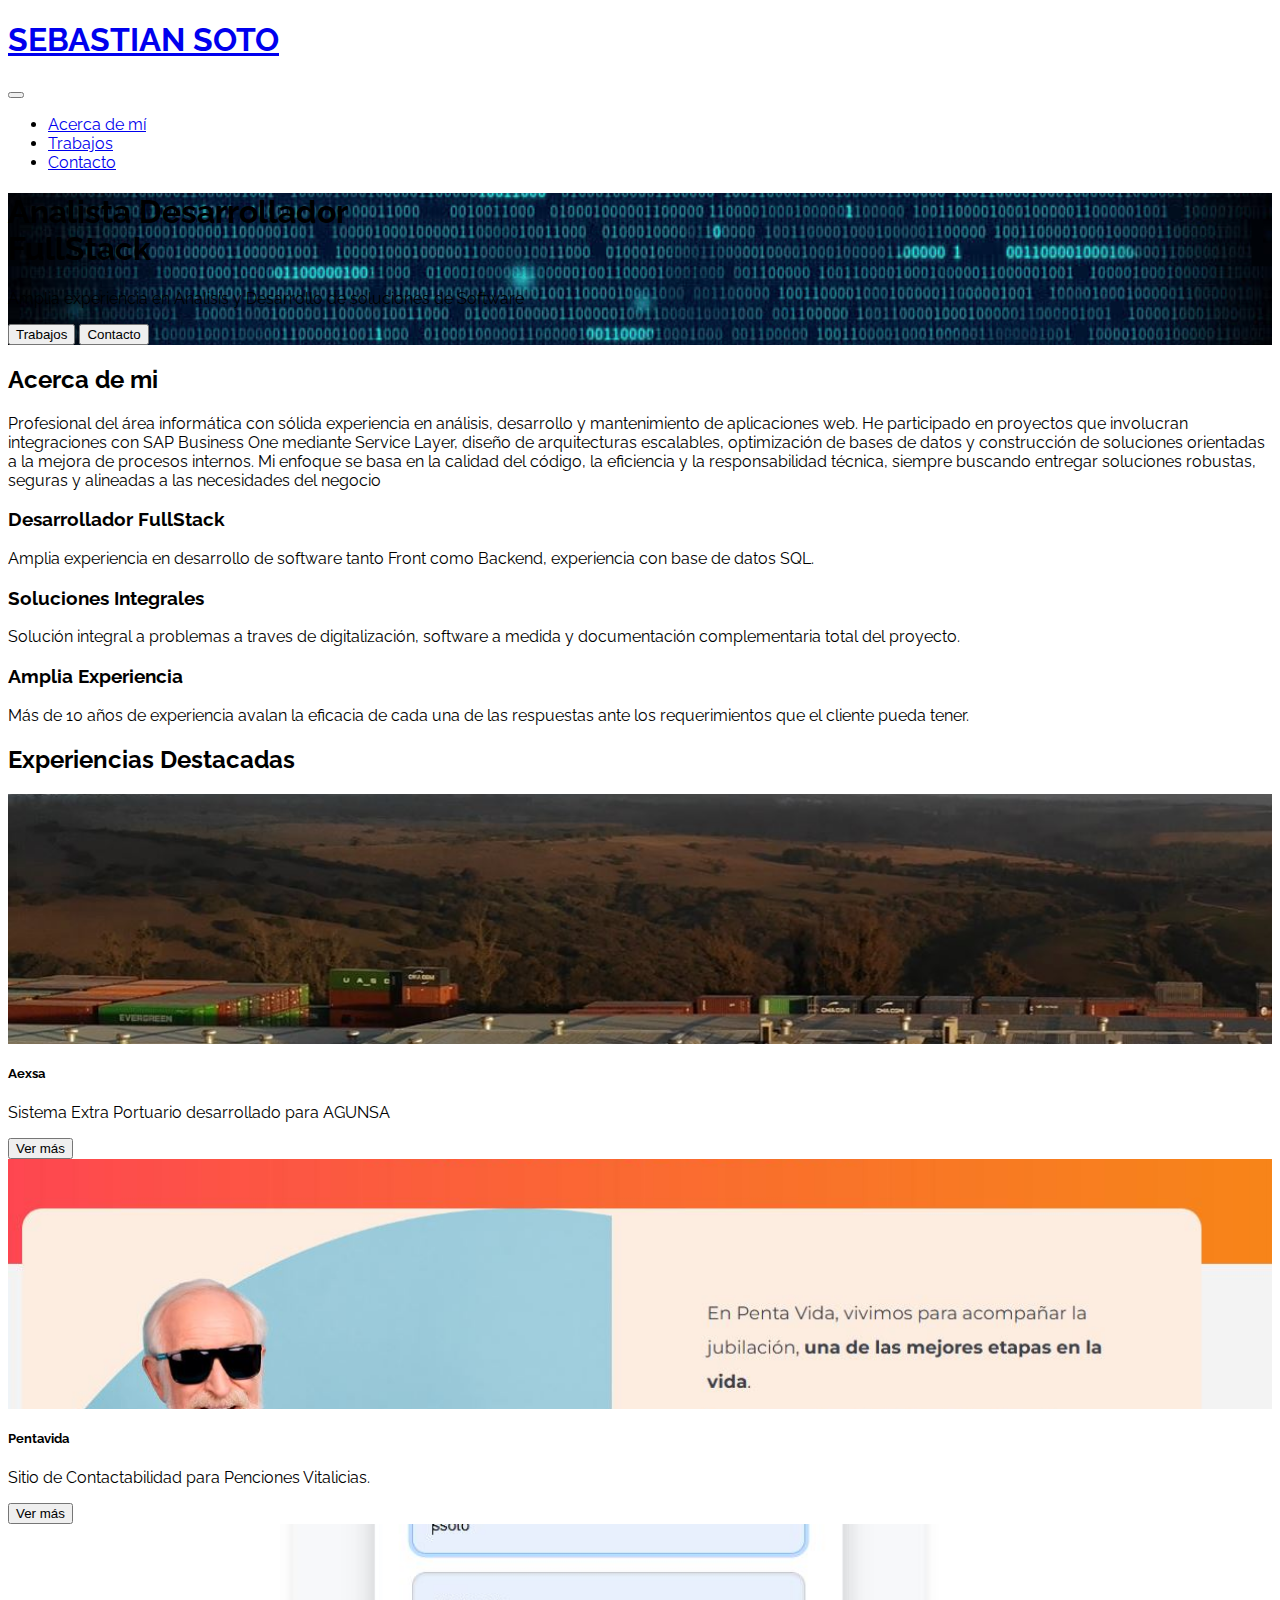
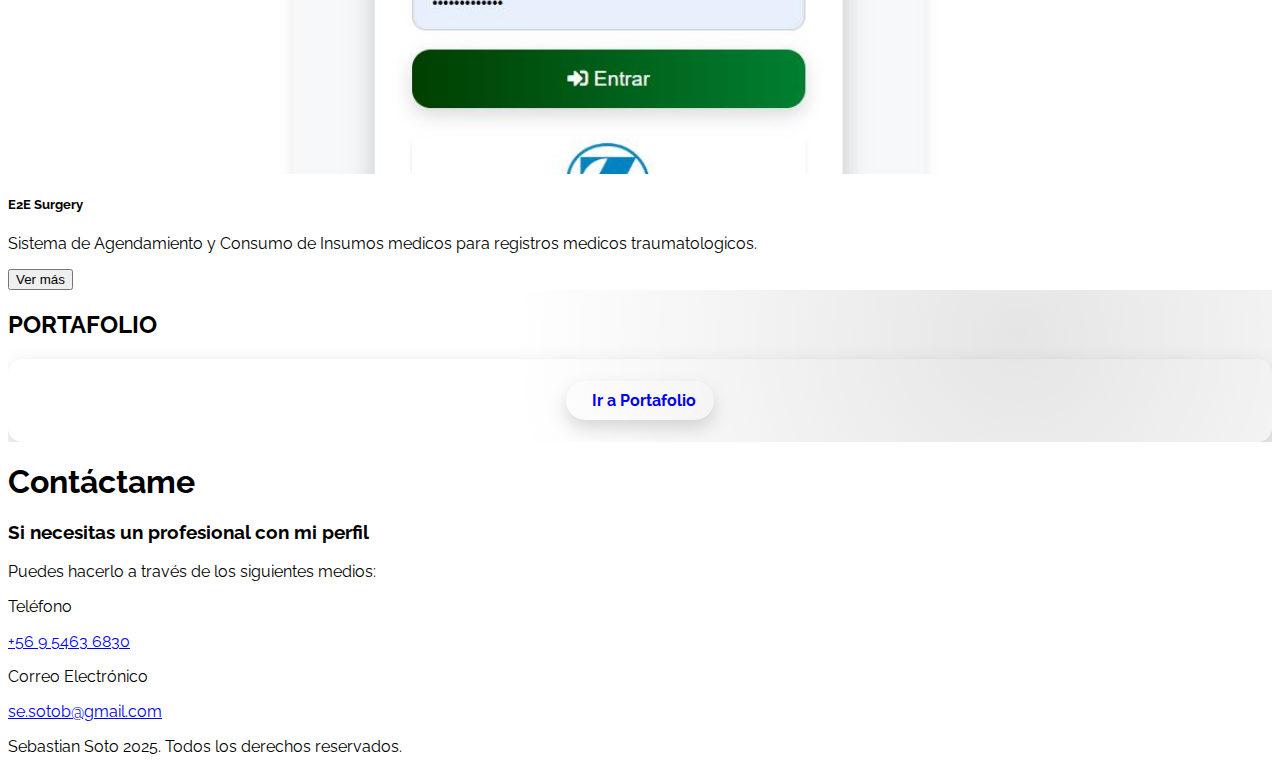
<file: index.html>
<!DOCTYPE html>
<html lang="en">

<head>
    <meta charset="UTF-8">
    <meta http-equiv="X-UA-Compatible" content="IE=edge">
    <meta name="viewport" content="width=device-width, initial-scale=1.0">
    <link rel="preconnect" href="https://fonts.googleapis.com">
    <link rel="preconnect" href="https://fonts.gstatic.com" crossorigin>
    <link href="https://fonts.googleapis.com/css2?family=Raleway:wght@400;700&display=swap" rel="stylesheet">
    <link href="https://cdn.jsdelivr.net/npm/bootstrap@5.1.3/dist/css/bootstrap.min.css" rel="stylesheet"
        integrity="sha384-1BmE4kWBq78iYhFldvKuhfTAU6auU8tT94WrHftjDbrCEXSU1oBoqyl2QvZ6jIW3" crossorigin="anonymous">
    <title>Sebastian Soto</title>
    <link rel="stylesheet" href="https://cdnjs.cloudflare.com/ajax/libs/font-awesome/5.9.0/css/all.min.css"
        integrity="sha512-q3eWabyZPc1XTCmF+8/LuE1ozpg5xxn7iO89yfSOd5/oKvyqLngoNGsx8jq92Y8eXJ/IRxQbEC+FGSYxtk2oiw=="
        crossorigin="anonymous" referrerpolicy="no-referrer" />
    <link rel="stylesheet" href="assets/css/estilos.css">
</head>

<body>
    <nav class="navbar navbar-expand-lg navbar-dark bg-dark fixed-top">
        <div class="container">
            <a class="navbar-brand" href="#Hero-Section">
                <h1>SEBASTIAN SOTO</h1>
            </a>
            <button class="navbar-toggler" type="button" data-bs-toggle="collapse"
                data-bs-target="#navbarSupportedContent" aria-controls="navbarSupportedContent" aria-expanded="false"
                aria-label="Toggle navigation">
                <span class="navbar-toggler-icon"></span>
            </button>
            <div class="collapse navbar-collapse" id="navbarSupportedContent">
                <ul class="navbar-nav ms-auto mb-2 mb-lg-0 fs-5">
                    <li class="nav-item">
                        <a class="nav-link" href="#Acerca-de-mi">Acerca de mí</a>
                    </li>
                    <li class="nav-item">
                        <a class="nav-link" href="#Mis-trabajos">Trabajos</a>
                    </li>
                    <li class="nav-item">
                        <a class="nav-link" href="#Contacto">Contacto</a>
                    </li>
                </ul>
            </div>
        </div>
    </nav>


    <header id="Hero-Section" class="text-light text-end py-5 mt-5">
        <div class="container">
            <div class="ms-auto col-12 col-md-7 ">
                <h1 class="display-1 fw-bold my-5">
                    Analista Desarrollador <br>FullStack
                </h1>
                <p class="my-5">
                    Amplia experiencia en Analisis y Desarrollo de soluciones de Software
                </p>
                <div class="mb-5 pb-5">
                    <button class="btn btn-lg btn-outline-info text-light me-4">Trabajos</button>
                    <button class="btn btn-lg btn-info text-light">Contacto</button>
                </div>
            </div>
        </div>
    </header>


    <section id="Acerca-de-mi" class="container text-center my-5">


        <h2 class="display-3 fw-bold my-4">Acerca de mi</h2>

        <p class="my-4">
            Profesional del área informática con sólida experiencia en análisis, desarrollo y mantenimiento de
            aplicaciones web.

            He participado en proyectos que involucran integraciones con SAP Business One mediante Service Layer, diseño
            de arquitecturas escalables, optimización de bases de datos y construcción de soluciones orientadas a la
            mejora de procesos internos.

            Mi enfoque se basa en la calidad del código, la eficiencia y la responsabilidad técnica, siempre buscando
            entregar soluciones robustas, seguras y alineadas a las necesidades del negocio
        </p>


        <div class="row">
            <div class="col-12 col-md-4">
                <i class="fas fa-code fa-3x my-3"></i>
                <h3 class="my-3 fw-bold">Desarrollador FullStack</h3>
                <p class="my-3">
                    Amplia experiencia en desarrollo de software tanto Front como Backend, experiencia con base de datos
                    SQL.
                </p>
            </div>
            <div class="col-12 col-md-4">
                <i class="fas fa-project-diagram fa-3x my-3"></i>
                <h3 class="my-3 fw-bold">Soluciones Integrales</h3>
                <p class="my-3">
                    Solución integral a problemas a traves de digitalización, software a medida y documentación
                    complementaria total del proyecto.
                </p>
            </div>
            <div class="col-12 col-md-4">
                <i class="fas fa-briefcase fa-3x my-3"></i>
                <h3 class="my-3 fw-bold">Amplia Experiencia</h3>
                <p class="my-3">
                    Más de 10 años de experiencia avalan la eficacia de cada una de las respuestas ante los
                    requerimientos que el cliente pueda tener.
                </p>
            </div>
        </div>
    </section>


    <section id="Mis-trabajos" class="my-5 p-5 bg-info">

        <h2 class="display-4 fw-bold text-center text-light mb-3">Experiencias Destacadas</h2>

        <div class="row">
            <div class="col-12 col-sm-4 py-2">
                <div class="card">
                    <div class="image-top" style="background-image: url(assets/img/card-1.jpg)"></div>
                    <div class="card-body">
                        <h5 class="card-title fw-bold">Aexsa </h5>
                        <p class="card-text">
                            Sistema Extra Portuario desarrollado para AGUNSA
                        </p>
                        <button type="button" class="btn btn-outline-info">
                            Ver más
                        </button>
                    </div>
                </div>
            </div>
            <div class="col-12 col-sm-4 py-2">
                <div class="card">
                    <div class="image-top" style="background-image: url(assets/img/card-2.jpg)"></div>
                    <div class="card-body">
                        <h5 class="card-title fw-bold">Pentavida</h5>
                        <p class="card-text">
                            Sitio de Contactabilidad para Penciones Vitalicias.
                        </p>
                        <button type="button" class="btn btn-outline-info">
                            Ver más
                        </button>
                    </div>
                </div>
            </div>
            <div class="col-12 col-sm-4 py-2">
                <div class="card">
                    <div class="image-top" style="background-image: url(assets/img/card-3.jpg)"></div>
                    <div class="card-body">
                        <h5 class="card-title fw-bold">E2E Surgery</h5>
                        <p class="card-text">
                            Sistema de Agendamiento y Consumo de Insumos medicos para registros medicos traumatologicos.
                        </p>
                        <button type="button" class="btn btn-outline-info">
                            Ver más
                        </button>
                    </div>
                </div>
            </div>
        </div>

    </section>

    <section id="Mi-Portafolio" class="my-5 p-5 bg-gris-claro">
        <h2 class="display-4 fw-bold text-center text-dark mb-3">PORTAFOLIO</h2>

        <div class="row">
            <div class="col-12 col-sm-4 py-2">
            </div>
            <div class="col-12 col-sm-4 py-2">
                <div class="card">
                                        <div class="card-body">
                        <a href="portafolio.html" class="btn btn-light btn-portafolio">
                            <i class="fas fa-external-link-alt me-2"></i>
                            Ir a Portafolio
                        </a>
                    </div>
                </div>
            </div>
            <div class="col-12 col-sm-4 py-2">
            </div>
        </div>
    </section>

    <section id="Contacto" class="container my-5">

        <h1 class="display-4 fw-bold text-center my-4">Contáctame</h1>
        <h3 class="fw-bold text-center my-4">Si necesitas un profesional con mi perfil</h3>

        <p class="text-center my-4 d-none d-md-block">
            Puedes hacerlo a través de los siguientes medios:
        </p>

        <div class="row justify-content-center text-center">

            <!-- Teléfono -->
            <div class="col-12 col-md-6 mb-4">
                <i class="fas fa-phone fa-2x text-info mb-2"></i>
                <p class="fw-bold mb-1">Teléfono</p>
                <a href="tel:+56954636830" class="fs-5 text-dark text-decoration-none">
                    +56 9 5463 6830
                </a>
            </div>

            <!-- Correo -->
            <div class="col-12 col-md-6 mb-4">
                <i class="fas fa-envelope fa-2x text-info mb-2"></i>
                <p class="fw-bold mb-1">Correo Electrónico</p>
                <a href="mailto:se.sotob@gmail.com" class="fs-5 text-dark text-decoration-none">
                    se.sotob@gmail.com
                </a>
            </div>

        </div>

    </section>



    <footer class="bg-dark text-center text-light p-4">
        <p class="mb-0">Sebastian Soto 2025. Todos los derechos reservados.</p>
    </footer>


    <script src="https://cdn.jsdelivr.net/npm/bootstrap@5.1.3/dist/js/bootstrap.bundle.min.js"
        integrity="sha384-ka7Sk0Gln4gmtz2MlQnikT1wXgYsOg+OMhuP+IlRH9sENBO0LRn5q+8nbTov4+1p"
        crossorigin="anonymous"></script>
</body>

</html>
</file>
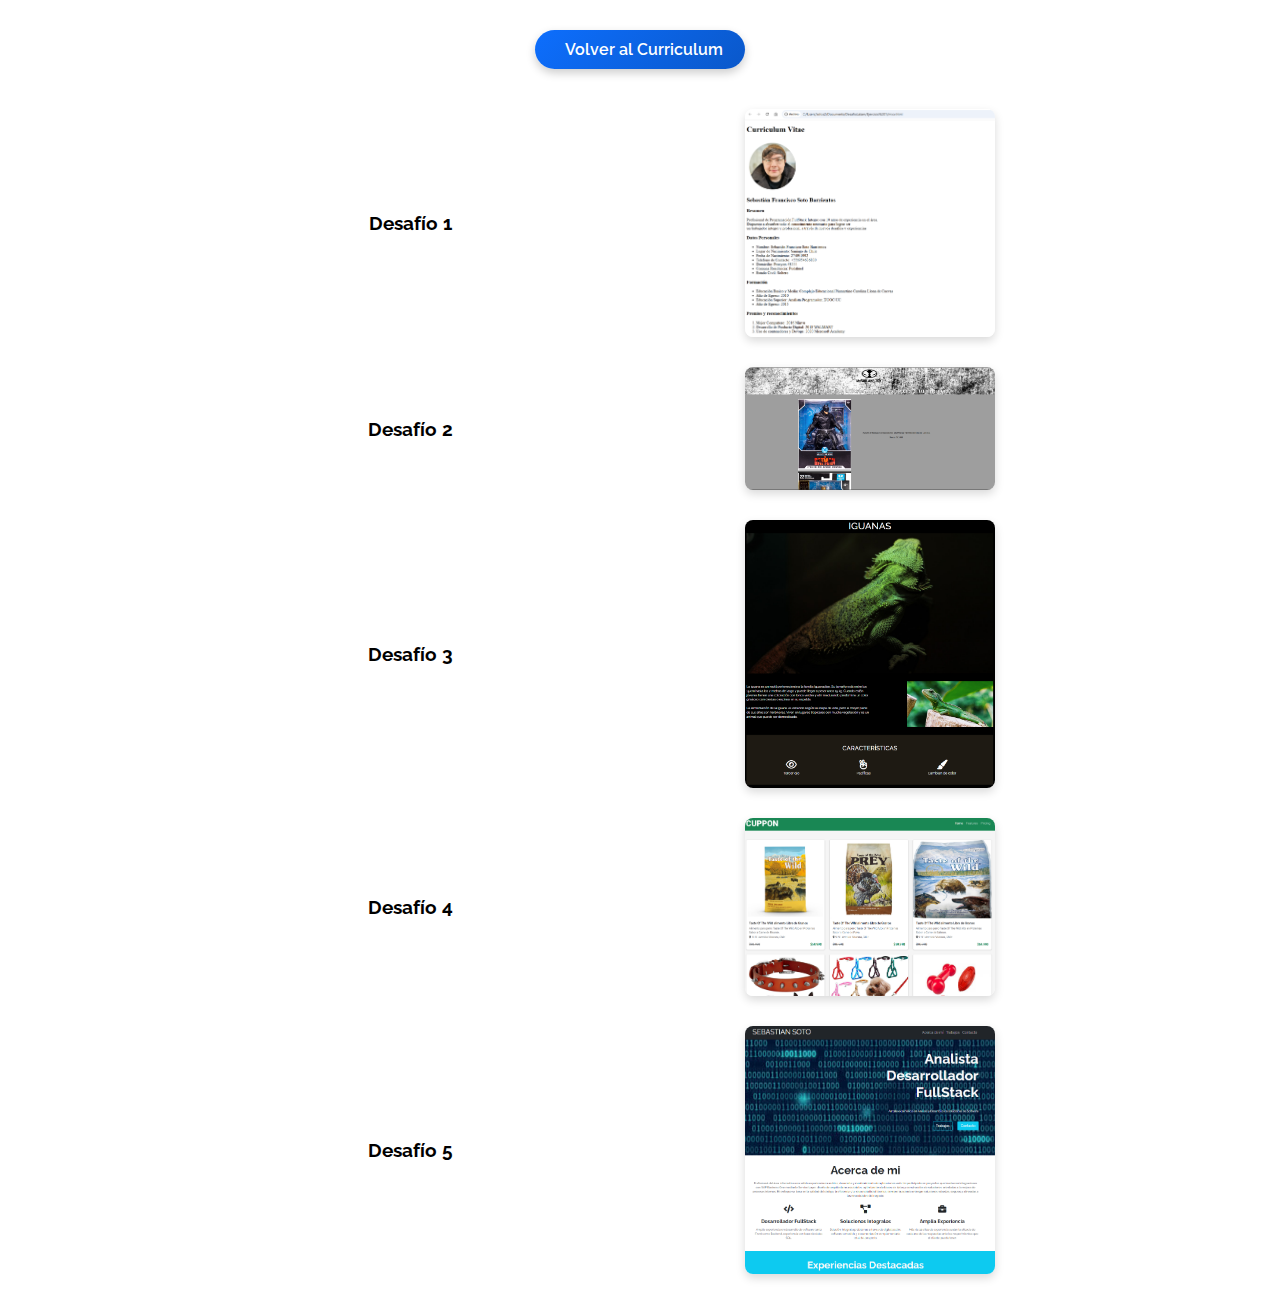
<file: portafolio.html>
<!DOCTYPE html>
<html lang="en">
<head>
    <meta charset="UTF-8">
    <meta http-equiv="X-UA-Compatible" content="IE=edge">
    <meta name="viewport" content="width=device-width, initial-scale=1.0">
    <link rel="preconnect" href="https://fonts.googleapis.com">
    <link rel="preconnect" href="https://fonts.gstatic.com" crossorigin>
    <link href="https://fonts.googleapis.com/css2?family=Raleway:wght@400;700&display=swap" rel="stylesheet">
    <link href="https://cdn.jsdelivr.net/npm/bootstrap@5.1.3/dist/css/bootstrap.min.css" rel="stylesheet"
        integrity="sha384-1BmE4kWBq78iYhFldvKuhfTAU6auU8tT94WrHftjDbrCEXSU1oBoqyl2QvZ6jIW3" crossorigin="anonymous">
    <link rel="stylesheet" href="https://cdnjs.cloudflare.com/ajax/libs/font-awesome/5.9.0/css/all.min.css"
        integrity="sha512-q3eWabyZPc1XTCmF+8/LuE1ozpg5xxn7iO89yfSOd5/oKvyqLngoNGsx8jq92Y8eXJ/IRxQbEC+FGSYxtk2oiw=="
        crossorigin="anonymous" referrerpolicy="no-referrer" />
    <link rel="stylesheet" href="assets/css/estilosPortafolio.css">
    <title>Portafolio Seba</title>
</head>
<body>  
<a href="index.html" class="btn-volver">
  <i class="fas fa-arrow-left"></i>
  Volver al Curriculum
</a>

<div class="portfolio-container">

  <div class="portfolio-item">
    <div class="portfolio-title">Desafío 1</div>
    <div class="portfolio-image">
      <img src="assets/img/Desafio1.PNG" alt="Currículum Vitae HTML">
    </div>
  </div>

  <div class="portfolio-item">
    <div class="portfolio-title">Desafío 2</div>
    <div class="portfolio-image">
      <img src="assets/img/Desafio2.png" alt="Página de juguetes coleccionables">
    </div>
  </div>

  <div class="portfolio-item">
    <div class="portfolio-title">Desafío 3</div>
    <div class="portfolio-image">
      <img src="assets/img/Desafio3.png" alt="Página Iguana">
    </div>
  </div>

  <div class="portfolio-item">
    <div class="portfolio-title">Desafío 4</div>
    <div class="portfolio-image">
      <img src="assets/img/Desafio4.png" alt="Página de productos">
    </div>
  </div>

  <div class="portfolio-item">
    <div class="portfolio-title">Desafío 5</div>
    <div class="portfolio-image">
      <img src="assets/img/Desafio5.png" alt="CV mejorado">
    </div>
  </div>

</div>

</body>
</html>
</file>
<file: assets/css/estilos.css>
body {
  font-family: "Raleway", sans-serif;
}

/* Hero Section */

#Hero-Section {
  background-image: url("../img/bg-hero.jpg");
  background-repeat: no-repeat;
  background-size: cover;
  background-position: left;
}

/* Mis trabajos */

#Mis-trabajos .image-top {
  height: 250px;
  background-repeat: no-repeat;
  background-size: cover;
  background-position: center;
}

/* Contacto */

#Contacto form label {
  font-weight: 700;
  color: #373a3c;
}

@media (max-width: 768px) {
  #Contacto form label {
    font-weight: 400;
  }

  .navbar-brand{
    width: 100px;
  }

}
html {
  scroll-behavior: smooth;
}
section {
  scroll-margin-top: 80px; /* ajusta según la altura de tu navbar */
}




/* =========================
   MI PORTAFOLIO (Sección)
   ========================= */
.bg-gris-claro{
    background-color: #f2f4f700; /* gris claro elegante */
}
#Mi-Portafolio{
  /* Mantienes bg-info desde el HTML, pero le sumamos un look más premium */
  position: relative;
  overflow: hidden;
}

/* “Glow” suave de fondo */
#Mi-Portafolio::before{
  content: "";
  position: absolute;
  inset: 0;
  background: radial-gradient(circle at 20% 20%, rgba(255,255,255,0.25), transparent 45%),
              radial-gradient(circle at 80% 30%, rgba(0,0,0,0.10), transparent 50%);
  pointer-events: none;
}

/* Asegura que el contenido quede por encima del fondo */
#Mi-Portafolio > *{
  position: relative;
  z-index: 1;
}

/* Reutiliza el estilo de image-top pero también para Mi-Portafolio */
#Mi-Portafolio .image-top{
  height: 220px;
  background-repeat: no-repeat;
  background-size: cover;
  background-position: center;
  border-top-left-radius: 14px;
  border-top-right-radius: 14px;
}

/* Card más linda */
#Mi-Portafolio .card{
  border: 0;
  border-radius: 14px;
  overflow: hidden;
  box-shadow: 0 10px 25px rgba(0,0,0,0.18);
  transition: transform .25s ease, box-shadow .25s ease;
}

/* Hover sutil */
#Mi-Portafolio .card:hover{
  transform: translateY(-6px);
  box-shadow: 0 16px 35px rgba(0,0,0,0.25);
}

/* Centrar el contenido del body de la card */
#Mi-Portafolio .card-body{
  text-align: center;
  padding: 22px;
}

/* Botón “Ir a Portafolio” */
.btn-portafolio{
  display: inline-flex;
  align-items: center;
  justify-content: center;
  gap: 8px;
  padding: 10px 18px;
  border-radius: 999px;
  font-weight: 700;
  text-decoration: none;
  box-shadow: 0 8px 18px rgba(0,0,0,0.15);
  transition: transform .2s ease, box-shadow .2s ease;
}

/* Hover del botón */
.btn-portafolio:hover{
  transform: translateY(-2px);
  box-shadow: 0 12px 24px rgba(0,0,0,0.22);
}

/* Mejor ajuste en móviles */
@media (max-width: 768px){
  #Mi-Portafolio{
    padding: 2.5rem 1.25rem !important; /* sobreescribe p-5 en mobile */
  }
}
</file>
<file: assets/css/estilosPortafolio.css>
body {
  font-family: "Raleway", sans-serif;
}

@media (max-width: 768px) {
  #Contacto form label {
    font-weight: 400;
  }

  .navbar-brand{
    width: 100px;
  }

}
html {
  scroll-behavior: smooth;
}
section {
  scroll-margin-top: 80px; 
}

.portfolio-container {
    max-width: 900px;
    margin: 40px auto; 
    padding: 0 20px;
    display: flex;
    flex-direction: column;
    gap: 30px;
}

.portfolio-item {
    display: grid;
    grid-template-columns: 1fr 1fr;
    align-items: center;
    gap: 20px;
}

.portfolio-title {
    font-size: 1.2rem;
    font-weight: 700;
    text-align: center;
}

.portfolio-image {
    display: flex;
    justify-content: center;
}

.portfolio-image img {
    max-width: 250px;
    width: 100%;
    height: auto;
    border-radius: 8px;
    box-shadow: 0 4px 10px rgba(0,0,0,0.15);
}

@media (max-width: 768px) {
    .portfolio-item {
        grid-template-columns: 1fr;
        text-align: center;
    }
}


/* Botón Volver */
.btn-volver {
    display: inline-flex;
    align-items: center;
    gap: 8px;
    margin: 30px auto 10px;
    padding: 10px 22px;
    font-family: 'Raleway', sans-serif;
    font-weight: 600;
    text-decoration: none;
    color: #fff;
    background: linear-gradient(135deg, #0d6efd, #0a58ca);
    border-radius: 30px;
    box-shadow: 0 4px 10px rgba(0, 0, 0, 0.2);
    transition: all 0.3s ease;
}

/* Centrar el botón */
body > .btn-volver {
    display: flex;
    width: fit-content;
}

/* Hover */
.btn-volver:hover {
    background: linear-gradient(135deg, #0a58ca, #084298);
    transform: translateY(-2px);
    box-shadow: 0 6px 14px rgba(0, 0, 0, 0.3);
}

/* Icono */
.btn-volver i {
    font-size: 0.9rem;
}
</file>
